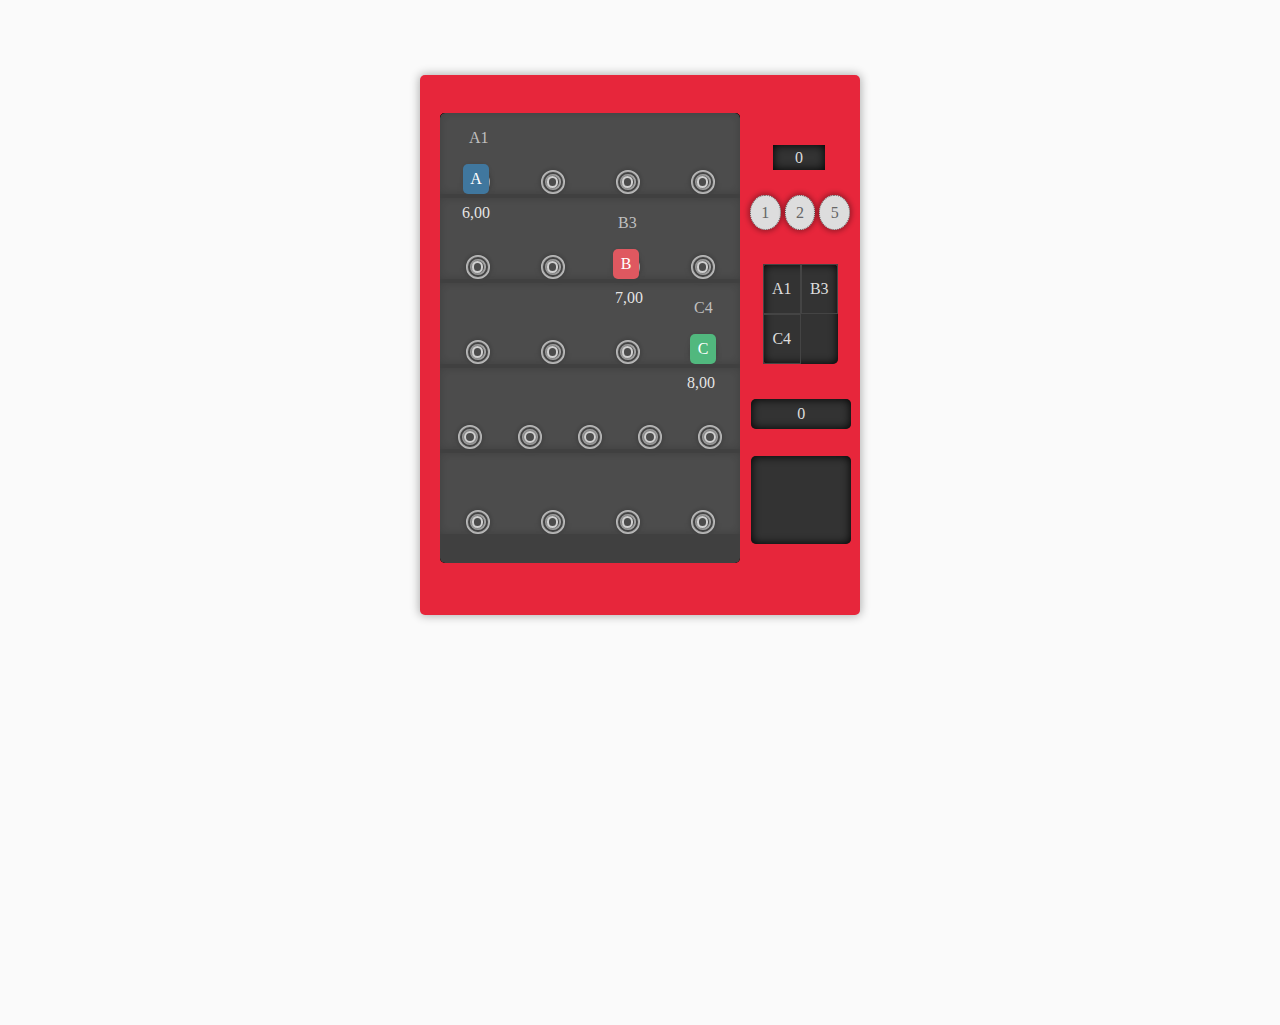
<file: index.html>
<html>

<head>
    <meta charset="utf-8">
    <title>OOP Vending Machine</title>
    <link href="index.css" rel="stylesheet">
    <script src="https://ajax.googleapis.com/ajax/libs/jquery/3.5.1/jquery.min.js"></script>
</head>

<body>
    <div class="page-wrap">
        <div class="vend-container">
            <div class="vend-outer">
                <div class="pay-box" id="pay">0</div>
                <div class="coin-box">
                    <div class="coin-outter" id="one">
                        <p class="coin" id="1">1</p>
                    </div>
                    &nbsp;
                    <div class="coin-outter" id="two">
                        <p class="coin">2</p>
                    </div>
                    &nbsp;
                    <div class="coin-outter" id="five">
                        <p class="coin">5</p>
                    </div>

                </div>

                <br>
                <div class="vend-back">
                    <div class="product-row">
                        <div class="soda-box a-box" id="a">
                            <div class="soda a">
                                <p class="soda-text">A</p>
                            </div>
                        </div>
                        <div class="price-box a-price">
                            <p>6,00</p>
                        </div>
                        <div class="tag tag-one">
                            <p>A1</p>
                        </div>
                        <div class="spiral">
                            <div class="inner-spiral">
                                <div class="inner-spiral">

                                </div>
                            </div>
                        </div>
                        <div class="spiral">
                            <div class="inner-spiral">
                                <div class="inner-spiral">

                                </div>
                            </div>
                        </div>
                        <div class="spiral">
                            <div class="inner-spiral">
                                <div class="inner-spiral">

                                </div>
                            </div>
                        </div>
                        <div class="spiral">
                            <div class="inner-spiral">
                                <div class="inner-spiral">

                                </div>
                            </div>
                        </div>
                    </div>
                    <div class="product-row">
                        <div class="soda-box b-box" id="b">
                            <div class="soda b">
                                <p class="soda-text">B</p>
                            </div>
                        </div>
                        <div class="price-box b-price">
                            <p>7,00</p>
                        </div>
                        <div class="tag tag-two">
                            <p>B3</p>
                        </div>
                        <div class="spiral">
                            <div class="inner-spiral">
                                <div class="inner-spiral">

                                </div>
                            </div>
                        </div>
                        <div class="spiral">
                            <div class="inner-spiral">
                                <div class="inner-spiral">

                                </div>
                            </div>
                        </div>
                        <div class="spiral">
                            <div class="inner-spiral">
                                <div class="inner-spiral">

                                </div>
                            </div>
                        </div>
                        <div class="spiral">
                            <div class="inner-spiral">
                                <div class="inner-spiral">

                                </div>
                            </div>
                        </div>
                    </div>
                    <div class="product-row">
                        <div class="soda-box c-box" id="c">
                            <div class="soda c">
                                <p class="soda-text">C</p>
                            </div>
                        </div>
                        <div class="price-box c-price">
                            <p style="margin-right: -5px;">8,00</p>
                        </div>
                        <div class="tag tag-three">
                            <p>C4</p>
                        </div>
                        <div class="spiral">
                            <div class="inner-spiral">
                                <div class="inner-spiral">

                                </div>
                            </div>
                        </div>
                        <div class="spiral">
                            <div class="inner-spiral">
                                <div class="inner-spiral">

                                </div>
                            </div>
                        </div>
                        <div class="spiral">
                            <div class="inner-spiral">
                                <div class="inner-spiral">

                                </div>
                            </div>
                        </div>
                        <div class="spiral">
                            <div class="inner-spiral">
                                <div class="inner-spiral">

                                </div>
                            </div>
                        </div>
                    </div>
                    <div class="product-row">
                        <div class="spiral">
                            <div class="inner-spiral">
                                <div class="inner-spiral">

                                </div>
                            </div>
                        </div>
                        <div class="spiral">
                            <div class="inner-spiral">
                                <div class="inner-spiral">

                                </div>
                            </div>
                        </div>
                        <div class="spiral">
                            <div class="inner-spiral">
                                <div class="inner-spiral">

                                </div>
                            </div>
                        </div>
                        <div class="spiral">
                            <div class="inner-spiral">
                                <div class="inner-spiral">

                                </div>
                            </div>
                        </div>
                        <div class="spiral">
                            <div class="inner-spiral">
                                <div class="inner-spiral">

                                </div>
                            </div>
                        </div>
                    </div>
                    <div class="product-row">
                        <div class="spiral">
                            <div class="inner-spiral">
                                <div class="inner-spiral">

                                </div>
                            </div>
                        </div>
                        <div class="spiral">
                            <div class="inner-spiral">
                                <div class="inner-spiral">

                                </div>
                            </div>
                        </div>
                        <div class="spiral">
                            <div class="inner-spiral">
                                <div class="inner-spiral">

                                </div>
                            </div>
                        </div>
                        <div class="spiral">
                            <div class="inner-spiral">
                                <div class="inner-spiral">

                                </div>
                            </div>
                        </div>
                    </div>
                    <div class="vend-glass"></div>
                </div>

                <div class="touch-pad">
                    <div class="button" id="A">
                        <p>A1</p>
                    </div>
                    <div class="button" id="B">
                        <p>B3</p>
                    </div>
                    <div class="button" id="C">
                        <p>C4</p>
                    </div>
                    <div>
                        <p></p>
                    </div>
                </div>
                <div class="grab-box-2" id="troco">
                    0
                </div>
                <div class="grab-box" id="grab-box">
                </div>
            </div>
        </div>
    </div>

</body>
<script>

    var productosComprados = 0;

    $("#one").click(function () {
        var pay = parseInt($("#pay").text()) + 1;
        $("#pay").text(pay);


        if (pay >= 6) {
            $("#A").css("background-color", "green");
        }
        if (pay >= 7) {
            $("#B").css("background-color", "green");
        }
        if (pay >= 8) {
            $("#C").css("background-color", "green");
        }
    });
    $("#two").click(function () {
        var pay = parseInt($("#pay").text()) + 2;
        $("#pay").text(pay);

        if (pay >= 6) {
            $("#A").css("background-color", "green");
        }
        if (pay >= 7) {
            $("#B").css("background-color", "green");
        }
        if (pay >= 8) {
            $("#C").css("background-color", "green");
        }
    });
    $("#five").click(function () {
        var pay = parseInt($("#pay").text()) + 5;
        $("#pay").text(pay);

        if (pay >= 6) {
            $("#A").css("background-color", "green");
        }
        if (pay >= 7) {
            $("#B").css("background-color", "green");
        }
        if (pay >= 8) {
            $("#C").css("background-color", "green");
        }
    });


    $("#A").click(function () {
        if (parseInt($("#pay").text()) >= 6) {
            productosComprados++;
            var pay = parseInt($("#pay").text()) - 6;
            $("#A").css("background-color", "#333");

            $("#pay").text(0);
            $("#troco").text(pay + parseInt($("#troco").text()));
            $("#grab-box").append("<div class='soda a' id='product" + productosComprados + "' ><p class='soda-text'>A</p></div>");


            $("#A").css("background-color", "#333");
            $("#B").css("background-color", "#333");
            $("#C").css("background-color", "#333");
        }
    });

    $("#B").click(function () {
        if (parseInt($("#pay").text()) >= 7) {
            productosComprados++;

            $("#B").css("background-color", "#333");

            var pay = parseInt($("#pay").text()) - 7;
            $("#pay").text(0);
            $("#troco").text(pay + parseInt($("#troco").text()));

            $("#grab-box").append("<div class='soda b' id='product" + productosComprados + "'><p class='soda-text'>B</p></div>");


            $("#A").css("background-color", "#333");
            $("#B").css("background-color", "#333");
            $("#C").css("background-color", "#333");

        }
    });

    $("#C").click(function () {
        if (parseInt($("#pay").text()) >= 8) {
            productosComprados++;

            $("#C").css("background-color", "#333");

            var pay = parseInt($("#pay").text()) - 8;
            $("#pay").text(0);
            $("#troco").text(pay + parseInt($("#troco").text()));

            $("#grab-box").append("<div class='soda c' id='product" + productosComprados + "'><p class='soda-text'>C</p></div>");


            $("#A").css("background-color", "#333");
            $("#B").css("background-color", "#333");
            $("#C").css("background-color", "#333");

        }
    });

    $("#troco").click(function () {
        $("#troco").text(0);
    });

    $("#grab-box").click(function () {

        if (productosComprados > 0) {
            var product = "#product" + productosComprados;
            $(product).remove();
            productosComprados--;
        }

    });

</script>

</html>
</file>
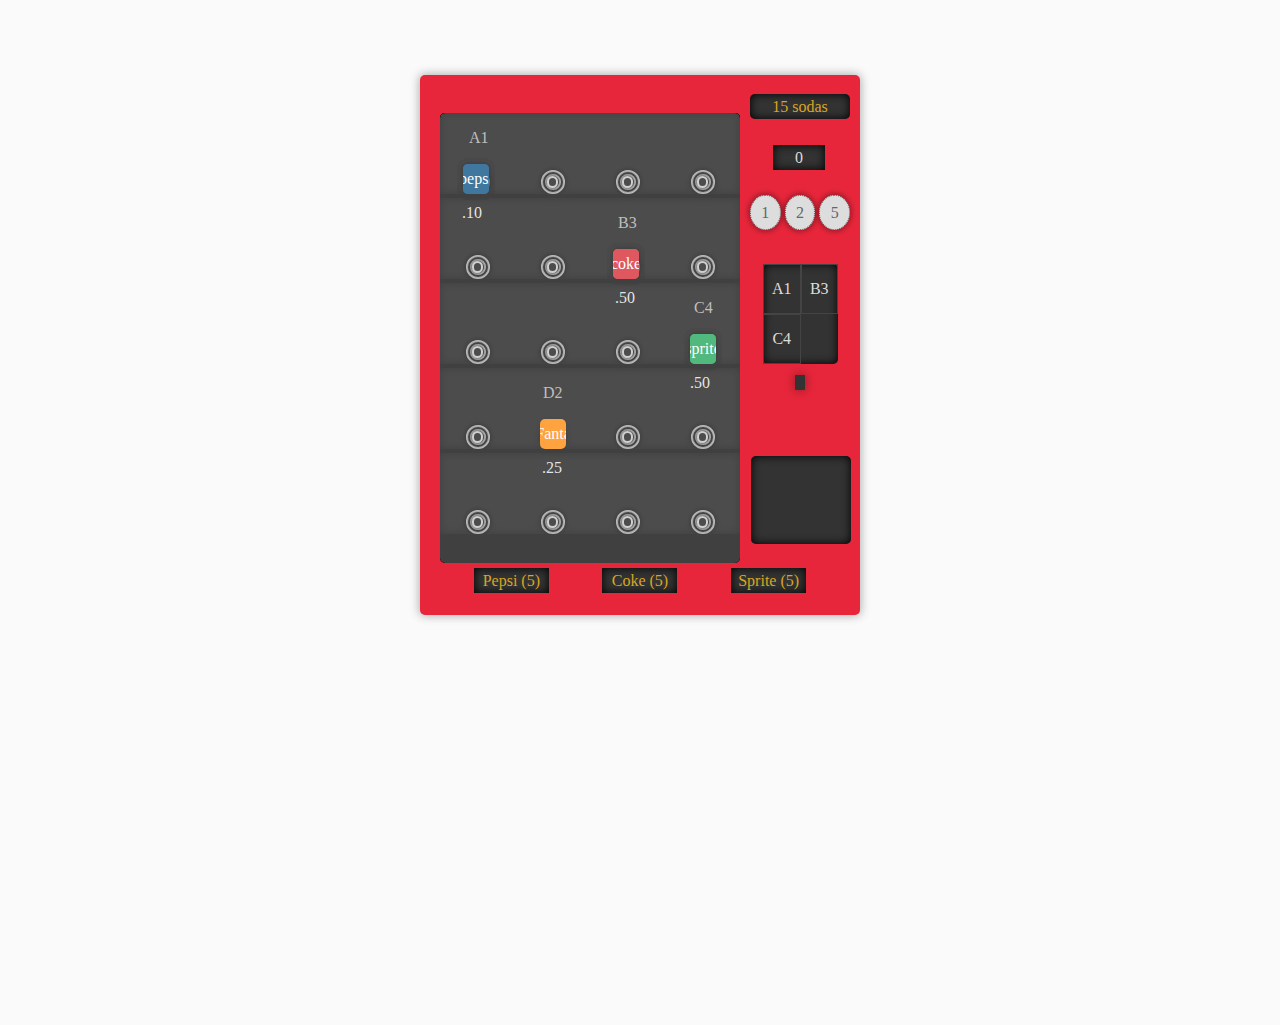
<file: machine.html>
<html>

<head>
    <meta charset="utf-8">
    <title>OOP Vending Machine</title>
    <link href="machine.css" rel="stylesheet" />
    <link href="machine.js" rel="stylesheet" />

</head>

<body>
    <div class="page-wrap">
        <div class="vend-container">
            <div class="vend-outer">
                <div class="return-box" id="return">

                </div>
                <div class="display-box" id="displayBox">

                </div>
                <div class="pay-box" id="pay">

                </div>
                <div id="sodaCount" class="soda-count">

                </div>
                <div class="coin-box">
                    <div class="coin-outter" id="five">
                        <p class="coin" id="1">1</p>
                    </div>
                    &nbsp;
                    <div class="coin-outter" id="ten">
                        <p class="coin">2</p>
                    </div>
                    &nbsp;
                    <div class="coin-outter" id="twentyFive">
                        <p class="coin">5</p>
                    </div>

                </div>

                <br />
                <div class="vend-back">
                    <div class="product-row">
                        <div class="soda-box pepsi-box" id="pepsiBox">
                            <div class="soda pepsi" id="pepsi">
                                <p class="soda-text">Pepsi</p>
                            </div>
                        </div>
                        <div class="price-box pepsi-price">
                            <p>.10</p>
                        </div>
                        <div class="tag tag-one">
                            <p>A1</p>
                        </div>
                        <div class="spiral">
                            <div class="inner-spiral">
                                <div class="inner-spiral">

                                </div>
                            </div>
                        </div>
                        <div class="spiral">
                            <div class="inner-spiral">
                                <div class="inner-spiral">

                                </div>
                            </div>
                        </div>
                        <div class="spiral">
                            <div class="inner-spiral">
                                <div class="inner-spiral">

                                </div>
                            </div>
                        </div>
                        <div class="spiral">
                            <div class="inner-spiral">
                                <div class="inner-spiral">

                                </div>
                            </div>
                        </div>
                    </div>
                    <div class="product-row">
                        <div class="soda-box coke-box" id="cokeBox">
                            <div class="soda coke" id="coke">
                                <p class="soda-text">Coke</p>
                            </div>
                        </div>
                        <div class="price-box coke-price">
                            <p>.50</p>
                        </div>
                        <div class="tag tag-two">
                            <p>B3</p>
                        </div>
                        <div class="spiral">
                            <div class="inner-spiral">
                                <div class="inner-spiral">

                                </div>
                            </div>
                        </div>
                        <div class="spiral">
                            <div class="inner-spiral">
                                <div class="inner-spiral">

                                </div>
                            </div>
                        </div>
                        <div class="spiral">
                            <div class="inner-spiral">
                                <div class="inner-spiral">

                                </div>
                            </div>
                        </div>
                        <div class="spiral">
                            <div class="inner-spiral">
                                <div class="inner-spiral">

                                </div>
                            </div>
                        </div>
                    </div>
                    <div class="product-row">
                        <div class="soda-box sprite-box" id="spriteBox">
                            <div class="soda sprite" id="sprite">
                                <p class="soda-text">Sprite</p>
                            </div>
                        </div>
                        <div class="price-box sprite-price">
                            <p>.50</p>
                        </div>
                        <div class="tag tag-three">
                            <p>C4</p>
                        </div>
                        <div class="spiral">
                            <div class="inner-spiral">
                                <div class="inner-spiral">

                                </div>
                            </div>
                        </div>
                        <div class="spiral">
                            <div class="inner-spiral">
                                <div class="inner-spiral">

                                </div>
                            </div>
                        </div>
                        <div class="spiral">
                            <div class="inner-spiral">
                                <div class="inner-spiral">

                                </div>
                            </div>
                        </div>
                        <div class="spiral">
                            <div class="inner-spiral">
                                <div class="inner-spiral">

                                </div>
                            </div>
                        </div>
                    </div>
                    <div class="product-row">
                        <div class="soda-box fanta-box" id="fantaBox">
                            <div class="soda fanta" id="fanta">
                                <p class="soda-text">Fanta</p>
                            </div>
                        </div>
                        <div class="price-box fanta-price">
                            <p>.25</p>
                        </div>
                        <div class="tag tag-four">
                            <p>D2</p>
                        </div>
                        <div class="spiral">
                            <div class="inner-spiral">
                                <div class="inner-spiral">

                                </div>
                            </div>
                        </div>
                        <div class="spiral">
                            <div class="inner-spiral">
                                <div class="inner-spiral">

                                </div>
                            </div>
                        </div>
                        <div class="spiral">
                            <div class="inner-spiral">
                                <div class="inner-spiral">

                                </div>
                            </div>
                        </div>
                        <div class="spiral">
                            <div class="inner-spiral">
                                <div class="inner-spiral">

                                </div>
                            </div>
                        </div>
                    </div>
                    <div class="product-row">
                        <div class="spiral">
                            <div class="inner-spiral">
                                <div class="inner-spiral">

                                </div>
                            </div>
                        </div>
                        <div class="spiral">
                            <div class="inner-spiral">
                                <div class="inner-spiral">

                                </div>
                            </div>
                        </div>
                        <div class="spiral">
                            <div class="inner-spiral">
                                <div class="inner-spiral">

                                </div>
                            </div>
                        </div>
                        <div class="spiral">
                            <div class="inner-spiral">
                                <div class="inner-spiral">

                                </div>
                            </div>
                        </div>
                    </div>
                    <div class="vend-glass"></div>
                </div>

                <div class="touch-pad">
                    <div class="button">
                        <p>A1</p>
                    </div>
                    <div class="button">
                        <p>B3</p>
                    </div>
                    <div class="button">
                        <p>C4</p>
                    </div>
                    <div>
                        <p></p>
                    </div>
                </div>
                <div class="grab-box">

                </div>
            </div>
        </div>
    </div>
    <script src="machine.js"></script>
</body>

</html>
</file>
<file: index.css>
body {
  padding: 0;
  margin: 0;
}

.page-wrap {
  height: 100vh;
  position: relative;
  padding: 75px 15px 50px 15px;
  background-color: #fafafa;
}

.vend-outer {
  width: 400px;
  box-shadow: 0 0 10px 1px rgba(0, 0, 0, 0.3);
  margin: auto;
  height: 500px;
  background-color: #e7263b;
  padding: 20px;
  position: relative;
  border-radius: 5px;
  z-index: 9999;
}

.display-box {
  position: absolute;
  bottom: 22px;
  left: 15px;
  right: 15px;
  height: 25px;
  padding: 0px 12px;
  display: flex;
  justify-content: space-around;
  align-items: center;
}

.display {
  flex-basis: 75px;
  background-color: #333;
  -moz-box-shadow: inset 0 0 10px #000000;
  -webkit-box-shadow: inset 0 0 10px #000000;
  box-shadow: inset 0 0 10px #000000;
  color: goldenrod;
  align-self: Stretch;
  display: flex;
  justify-content: center;
  align-items: center;
}

.pay-box {
  position: absolute;
  top: 70px;
  right: 35px;
  background-color: #333;
  width: 52px;
  height: 25px;
  -moz-box-shadow: inset 0 0 10px #000000;
  -webkit-box-shadow: inset 0 0 10px #000000;
  box-shadow: inset 0 0 10px #000000;
  display: flex;
  justify-content: center;
  align-items: center;
  color: #ddd;
}

.coin-box {
  position: absolute;
  right: 10px;
  top: 120px;
  width: 100px;
  height: 35px;
  display: flex;
  justify-content: space-around;
}

.coin-outter {
  background-color: #ddd;
  width: 35px;
  display: flex;
  justify-content: center;
  align-items: center;
  color: #666666;
  border-radius: 100%;
  border: 1px dotted #696969;
  box-shadow: 0 0 5px 2px rgba(0, 0, 0, 0.3);
  cursor: pointer;
}

.help-box {
  position: absolute;
  top: 0;
  right: 0;
  background-color: #333;
  padding: 10px 20px;
  border-radius: 5px;
  color: white;
}

.coin-outter:active {
  box-shadow: none;
}

.soda-count {
  position: absolute;
  right: 10px;
  top: 19px;
  background-color: #333;
  -moz-box-shadow: inset 0 0 10px #000000;
  -webkit-box-shadow: inset 0 0 10px #000000;
  box-shadow: inset 0 0 10px #000000;
  width: 100px;
  height: 25px;
  display: flex;
  justify-content: center;
  align-items: center;
  color: goldenrod;
  border-radius: 5px;
}

.a-box {
  position: absolute;
  top: 0;
  left: 23px;
  width: 45px;
  height: 100%;
}

.b-box {
  position: absolute;
  top: 0;
  bottom: 0;
  right: 127px;
}

.c-box {
  position: absolute;
  top: 0;
  bottom: 0;
  right: 50px;
}

.soda,
.grab-soda {
  position: absolute;
  z-index: 999;
  height: 30px;
  width: 26px;
  border-radius: 5px;
  overflow: hidden;
  box-shadow: 0 0 5px 1px rgba(0, 0, 0, 0.3);
}

.return-box {
  position: absolute;
  top: 300px;
  right: 55px;
  background-color: #333;
  width: 10px;
  height: 15px;
  box-shadow: 0 0 10px 1px rgba(0, 0, 0, 0.3);
  cursor: pointer;
}

.return-box:active {
  box-shadow: none;
}

.b {
  background-color: #d5212b;
  display: flex;
  justify-content: center;
  align-items: center;
  color: white;
  bottom: 0;
  left: 0;
}

.c {
  background-color: #17a053;
  display: flex;
  justify-content: center;
  align-items: center;
  color: white;
  bottom: 0;
  left: 0;
}

.fanta {
  background-color: #ff8300;
  display: flex;
  justify-content: center;
  align-items: center;
  color: white;
  bottom: 0;
  left: 0;
}

.a {
  background-color: #004a7e;
  display: flex;
  justify-content: center;
  align-items: center;
  color: white;
  bottom: 0;
  left: 0px;
  transition: all 0.5s;
}

.price-box {
  color: #ddd;
  position: absolute;
  z-index: 99;
}

.b-price {
  top: 75px;
  left: 175px;
}

.a-price {
  top: 75px;
  left: 22px;
}

.fanta-price {
  top: 75px;
  left: 102px;
}

.c-price {
  top: 75px;
  right: 30px;
}

.touch-pad {
  background-color: #333;
  position: absolute;
  right: 5%;
  top: 35%;
  width: 75px;
  height: 100px;
  display: flex;
  flex-wrap: wrap;
  -moz-box-shadow: inset 0 0 10px #000000;
  -webkit-box-shadow: inset 0 0 10px #000000;
  box-shadow: inset 0 0 10px #000000;
  border-radius: 5px;
}

.button {
  border: 1px solid #444;
  flex-basis: calc(50% - 2px);
  color: #ddd;
  align-self: stretch;
  display: flex;
  justify-content: center;
  align-items: center;
  cursor: pointer;
}

.button:active {
  background-color: #555;
}

.button p {
  margin: 0;
}

.vend-back {
  background-color: #000;
  position: relative;
  height: 90%;
  width: 75%;
  -moz-box-shadow: inset 0 0 10px #000000;
  -webkit-box-shadow: inset 0 0 10px #000000;
  box-shadow: inset 0 0 10px #000000;
  overflow: hidden;
  border-radius: 5px;
}

.product-row {
  background-color: #111;
  border-bottom: 4px solid black;
  height: 81px;
  -moz-box-shadow: inset 0 0 10px #000000;
  -webkit-box-shadow: inset 0 0 10px #000000;
  box-shadow: inset 0 0 10px #000000;
  display: flex;
  justify-content: space-around;
  align-items: flex-end;
  position: relative;
}

.product-row .tag {
  position: absolute;
  color: #aaa;
}

.product-row .tag-one {
  left: 29px;
  top: 0;
}

.product-row .tag-two {
  left: 178px;
  top: 0;
}

.product-row .tag-three {
  left: 254px;
  top: 0;
}

.product-row .tag-four {
  left: 103px;
  top: 0;
}

.spiral {
  background: transparent;
  border: 2px solid silver;
  border-radius: 100%;
  width: 20px;
  height: 20px;
  box-shadow: 0 0 5px 1px rgba(0, 0, 0, 1);
  display: flex;
  justify-content: center;
  align-items: center;
  z-index: 9;
}

.inner-spiral {
  width: 60%;
  height: 60%;
  border: 2px solid silver;
  border-radius: 100%;
  z-index: 8;
  box-shadow: 0 0 5px 1px rgba(0, 0, 0, 1);
  display: flex;
  justify-content: center;
  align-items: center;
}

.vend-glass {
  background: rgba(255, 255, 255, 0.25);
  position: absolute;
  top: 0;
  left: 0;
  right: 0;
  bottom: 0;
  z-index: 999;
  border-radius: 5px;
}

.grab-box {
  background-color: #333;
  position: absolute;
  right: 2%;
  top: 70.5%;
  width: 100px;
  height: 88px;
  display: flex;
  flex-wrap: wrap;
  -moz-box-shadow: inset 0 0 10px #000000;
  -webkit-box-shadow: inset 0 0 10px #000000;
  box-shadow: inset 0 0 10px #000000;
  border-radius: 5px;
  z-index: 99;
  overflow: hidden;
}
.grab-box-2 {
  background-color: #333;
  position: absolute;
  right: 2%;
  top: 60%;
  width: 100px;
  height: 30px;
  display: flex;
  flex-wrap: wrap;
  -moz-box-shadow: inset 0 0 10px #000000;
  -webkit-box-shadow: inset 0 0 10px #000000;
  box-shadow: inset 0 0 10px #000000;
  border-radius: 5px;
  z-index: 99;
  overflow: hidden;
  display: flex;
  justify-content: center;
  align-items: center;
  color: #ddd;
}

.bottom-box {
  padding-top: 150px;
  background-color: #70d3d0;
  border-top: 1px solid #ddd;
  padding: 25px;
  text-align: center;
  color: #fff;
  z-index: 9999;
}

.heart,
.bottom-box a {
  color: #e7263b;
  text-decoration: none;
}
</file>
<file: machine.css>
body {
  padding: 0;
  margin: 0;
}

.page-wrap {
  height: 100vh;
  position: relative;
  padding: 75px 15px 50px 15px;
  background-color: #fafafa;
}

.vend-outer {
  width: 400px;
  box-shadow: 0 0 10px 1px rgba(0, 0, 0, 0.3);
  margin: auto;
  height: 500px;
  background-color: #e7263b;
  padding: 20px;
  position: relative;
  border-radius: 5px;
  z-index: 9999;
}

.display-box {
  position: absolute;
  bottom: 22px;
  left: 15px;
  right: 15px;
  height: 25px;
  padding: 0px 12px;
  display: flex;
  justify-content: space-around;
  align-items: center;
}

.display {
  flex-basis: 75px;
  background-color: #333;
  -moz-box-shadow: inset 0 0 10px #000000;
  -webkit-box-shadow: inset 0 0 10px #000000;
  box-shadow: inset 0 0 10px #000000;
  color: goldenrod;
  align-self: Stretch;
  display: flex;
  justify-content: center;
  align-items: center;
}

.pay-box {
  position: absolute;
  top: 70px;
  right: 35px;
  background-color: #333;
  width: 52px;
  height: 25px;
  -moz-box-shadow: inset 0 0 10px #000000;
  -webkit-box-shadow: inset 0 0 10px #000000;
  box-shadow: inset 0 0 10px #000000;
  display: flex;
  justify-content: center;
  align-items: center;
  color: #ddd;
}

.coin-box {
  position: absolute;
  right: 10px;
  top: 120px;
  width: 100px;
  height: 35px;
  display: flex;
  justify-content: space-around;
}

.coin-outter {
  background-color: #ddd;
  width: 35px;
  display: flex;
  justify-content: center;
  align-items: center;
  color: #666666;
  border-radius: 100%;
  border: 1px dotted #696969;
  box-shadow: 0 0 5px 2px rgba(0, 0, 0, 0.3);
  cursor: pointer;
}

.help-box {
  position: absolute;
  top: 0;
  right: 0;
  background-color: #333;
  padding: 10px 20px;
  border-radius: 5px;
  color: white;
}

.coin-outter:active {
  box-shadow: none;
}

.soda-count {
  position: absolute;
  right: 10px;
  top: 19px;
  background-color: #333;
  -moz-box-shadow: inset 0 0 10px #000000;
  -webkit-box-shadow: inset 0 0 10px #000000;
  box-shadow: inset 0 0 10px #000000;
  width: 100px;
  height: 25px;
  display: flex;
  justify-content: center;
  align-items: center;
  color: goldenrod;
  border-radius: 5px;
}

.pepsi-box {
  position: absolute;
  top: 0;
  left: 23px;
  width: 45px;
  height: 100%;
}

.coke-box {
  position: absolute;
  top: 0;
  bottom: 0;
  right: 127px;
}

.sprite-box {
  position: absolute;
  top: 0;
  bottom: 0;
  right: 50px;
}

.fanta-box {
  position: absolute;
  top: 0;
  bottom: 0;
  left: 100px;
}

.soda,
.grab-soda {
  position: absolute;
  z-index: 999;
  height: 30px;
  width: 26px;
  border-radius: 5px;
  overflow: hidden;
  box-shadow: 0 0 5px 1px rgba(0, 0, 0, 0.3);
}

.return-box {
  position: absolute;
  top: 300px;
  right: 55px;
  background-color: #333;
  width: 10px;
  height: 15px;
  box-shadow: 0 0 10px 1px rgba(0, 0, 0, 0.3);
  cursor: pointer;
}

.return-box:active {
  box-shadow: none;
}

.coke {
  background-color: #d5212b;
  display: flex;
  justify-content: center;
  align-items: center;
  color: white;
  bottom: 0;
  left: 0;
}

.sprite {
  background-color: #17a053;
  display: flex;
  justify-content: center;
  align-items: center;
  color: white;
  bottom: 0;
  left: 0;
}

.fanta {
  background-color: #ff8300;
  display: flex;
  justify-content: center;
  align-items: center;
  color: white;
  bottom: 0;
  left: 0;
}

.pepsi {
  background-color: #004a7e;
  display: flex;
  justify-content: center;
  align-items: center;
  color: white;
  bottom: 0;
  left: 0px;
  transition: all 0.5s;
}

.price-box {
  color: #ddd;
  position: absolute;
  z-index: 99;
}

.coke-price {
  top: 75px;
  left: 175px;
}

.pepsi-price {
  top: 75px;
  left: 22px;
}

.fanta-price {
  top: 75px;
  left: 102px;
}

.sprite-price {
  top: 75px;
  right: 30px;
}

.touch-pad {
  background-color: #333;
  position: absolute;
  right: 5%;
  top: 35%;
  width: 75px;
  height: 100px;
  display: flex;
  flex-wrap: wrap;
  -moz-box-shadow: inset 0 0 10px #000000;
  -webkit-box-shadow: inset 0 0 10px #000000;
  box-shadow: inset 0 0 10px #000000;
  border-radius: 5px;
}

.button {
  border: 1px solid #444;
  flex-basis: calc(50% - 2px);
  color: #ddd;
  align-self: stretch;
  display: flex;
  justify-content: center;
  align-items: center;
  cursor: pointer;
}

.button:active {
  background-color: #555;
}

.button p {
  margin: 0;
}

.vend-back {
  background-color: #000;
  position: relative;
  height: 90%;
  width: 75%;
  -moz-box-shadow: inset 0 0 10px #000000;
  -webkit-box-shadow: inset 0 0 10px #000000;
  box-shadow: inset 0 0 10px #000000;
  overflow: hidden;
  border-radius: 5px;
}

.product-row {
  background-color: #111;
  border-bottom: 4px solid black;
  height: 81px;
  -moz-box-shadow: inset 0 0 10px #000000;
  -webkit-box-shadow: inset 0 0 10px #000000;
  box-shadow: inset 0 0 10px #000000;
  display: flex;
  justify-content: space-around;
  align-items: flex-end;
  position: relative;
}

.product-row .tag {
  position: absolute;
  color: #aaa;
}

.product-row .tag-one {
  left: 29px;
  top: 0;
}

.product-row .tag-two {
  left: 178px;
  top: 0;
}

.product-row .tag-three {
  left: 254px;
  top: 0;
}

.product-row .tag-four {
  left: 103px;
  top: 0;
}

.spiral {
  background: transparent;
  border: 2px solid silver;
  border-radius: 100%;
  width: 20px;
  height: 20px;
  box-shadow: 0 0 5px 1px rgba(0, 0, 0, 1);
  display: flex;
  justify-content: center;
  align-items: center;
  z-index: 9;
}

.inner-spiral {
  width: 60%;
  height: 60%;
  border: 2px solid silver;
  border-radius: 100%;
  z-index: 8;
  box-shadow: 0 0 5px 1px rgba(0, 0, 0, 1);
  display: flex;
  justify-content: center;
  align-items: center;
}

.vend-glass {
  background: rgba(255, 255, 255, 0.25);
  position: absolute;
  top: 0;
  left: 0;
  right: 0;
  bottom: 0;
  z-index: 999;
  border-radius: 5px;
}

.grab-box {
  background-color: #333;
  position: absolute;
  right: 2%;
  top: 70.5%;
  width: 100px;
  height: 88px;
  display: flex;
  flex-wrap: wrap;
  -moz-box-shadow: inset 0 0 10px #000000;
  -webkit-box-shadow: inset 0 0 10px #000000;
  box-shadow: inset 0 0 10px #000000;
  border-radius: 5px;
  z-index: 99;
  overflow: hidden;
}
.grab-box-2 {
  background-color: #333;
  position: absolute;
  right: 2%;
  top: 60%;
  width: 100px;
  height: 30px;
  display: flex;
  flex-wrap: wrap;
  -moz-box-shadow: inset 0 0 10px #000000;
  -webkit-box-shadow: inset 0 0 10px #000000;
  box-shadow: inset 0 0 10px #000000;
  border-radius: 5px;
  z-index: 99;
  overflow: hidden;
  display: flex;
  justify-content: center;
  align-items: center;
  color: #ddd;
}

.bottom-box {
  padding-top: 150px;
  background-color: #70d3d0;
  border-top: 1px solid #ddd;
  padding: 25px;
  text-align: center;
  color: #fff;
  z-index: 9999;
}

.heart,
.bottom-box a {
  color: #e7263b;
  text-decoration: none;
}
</file>
